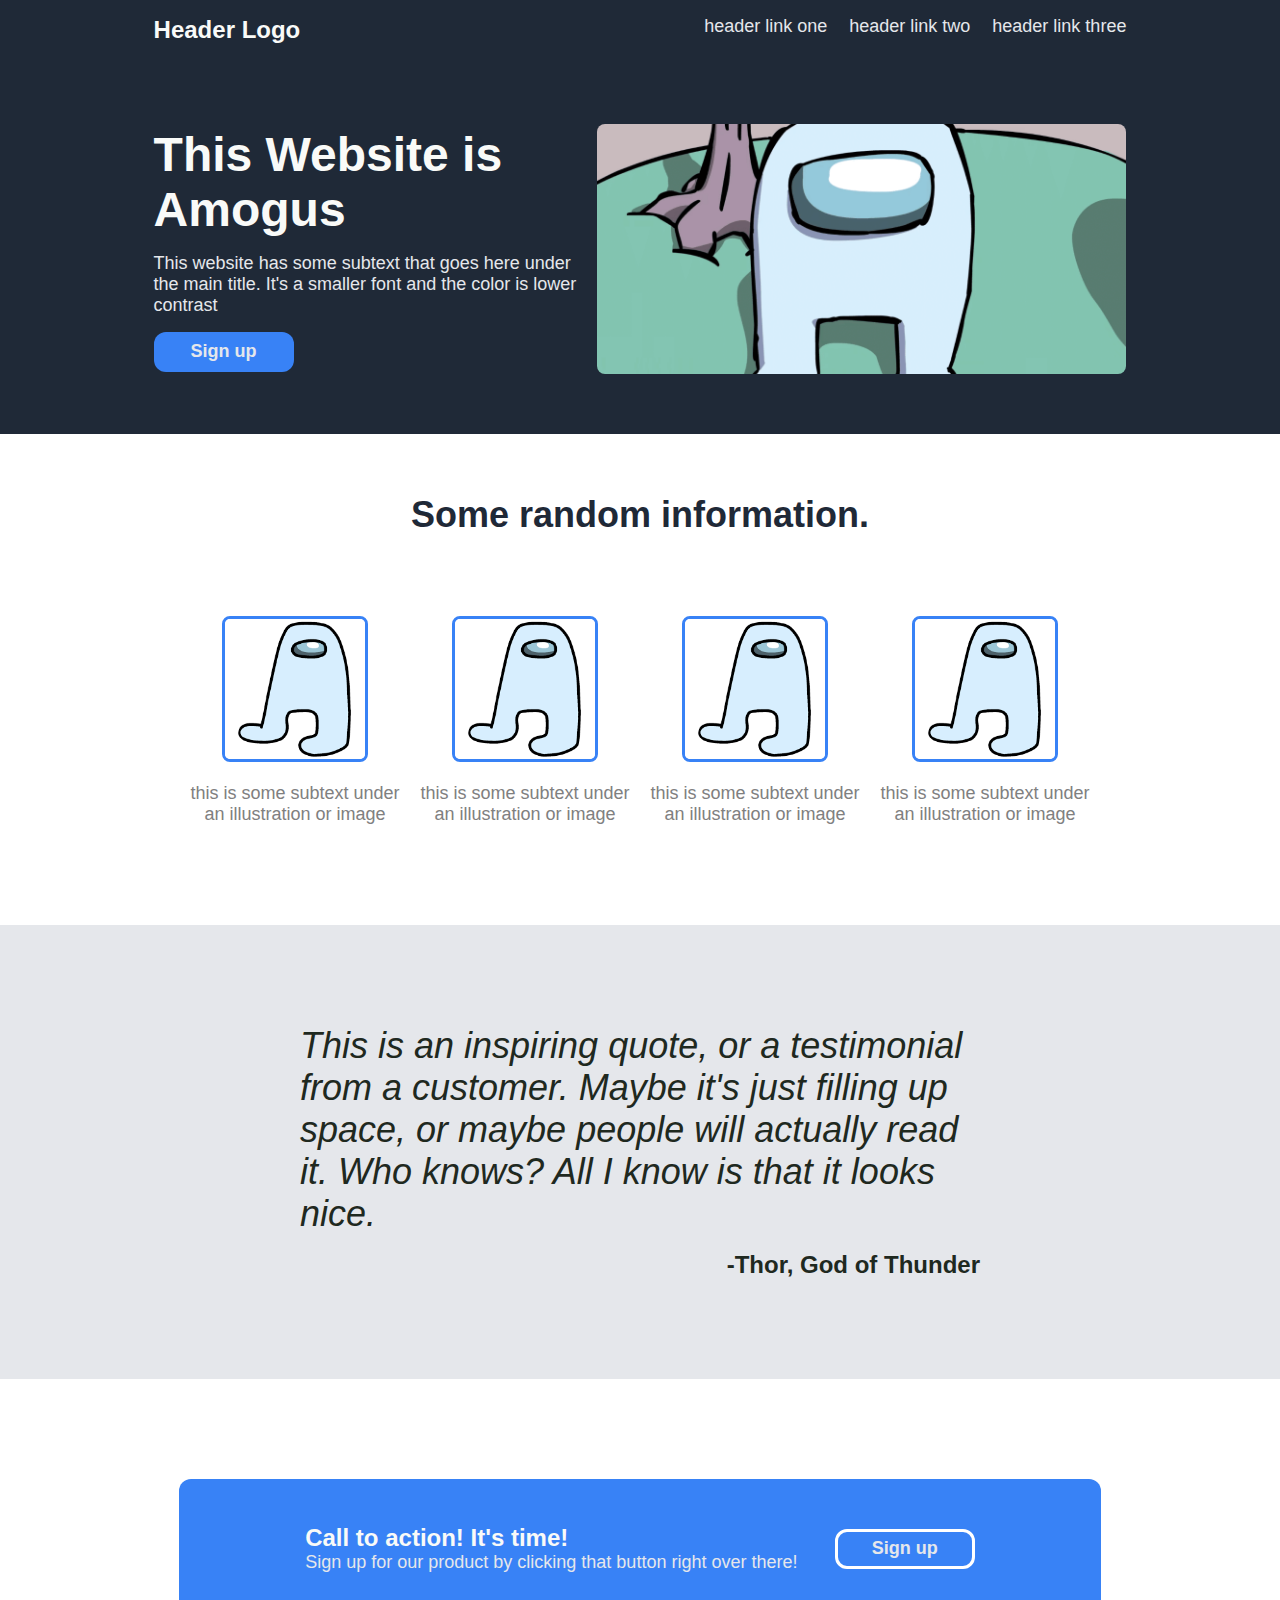
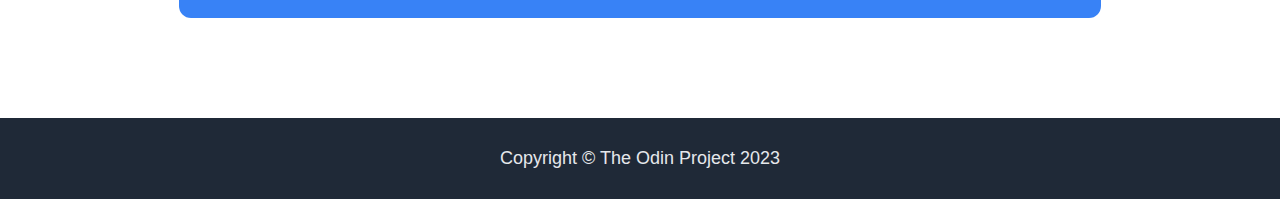
<file: index.html>
<!DOCTYPE html>
<html lang="en">
  <head>
    <meta charset="UTF-8" />
    <meta http-equiv="cache-control" content="no-cache" />
    <meta http-equiv="expires" content="0" />
    <meta http-equiv="pragma" content="no-cache" />
    <title>Amogus</title>
    <link rel="stylesheet" href="styles.css" />
  </head>
  <body>
    <div class="section-1">
      <div class="section">
        <div class="header">
          <div class="header-logo">Header Logo</div>
          <ul class="right-links">
            <li><a href="">header link one</a></li>
            <li><a href="">header link two</a></li>
            <li><a href="">header link three</a></li>
          </ul>
        </div>

        <div class="hero">
          <div class="hero__left">
            <div class="hero-main-text">This Website is Amogus</div>
            <div class="hero-secondary-text">
              This website has some subtext that goes here under the main title.
              It's a smaller font and the color is lower contrast
            </div>
            <button>Sign up</button>
          </div>
          <div class="hero__right"></div>
        </div>
      </div>
    </div>
    <div class="section-2">
      <div class="section">
        <div class="information-header">Some random information.</div>
        <div class="cards">
          <div class="card">
            <div class="img-container">
              <img src="./imgs/amogus-square.png" alt="Square Amogus" />
            </div>
            <div>this is some subtext under an illustration or image</div>
          </div>
          <div class="card">
            <div class="img-container">
              <img src="./imgs/amogus-square.png" alt="Square Amogus" />
            </div>
            <div>this is some subtext under an illustration or image</div>
          </div>
          <div class="card">
            <div class="img-container">
              <img src="./imgs/amogus-square.png" alt="Square Amogus" />
            </div>
            <div>this is some subtext under an illustration or image</div>
          </div>
          <div class="card">
            <div class="img-container">
              <img src="./imgs/amogus-square.png" alt="Square Amogus" />
            </div>
            <div>this is some subtext under an illustration or image</div>
          </div>
        </div>
      </div>
    </div>
    <div class="section-3">
      <div class="section">
        <div class="quote-text">
          This is an inspiring quote, or a testimonial from a customer. Maybe
          it's just filling up space, or maybe people will actually read it. Who
          knows? All I know is that it looks nice.
        </div>
        <div class="quote-sayer">-Thor, God of Thunder</div>
      </div>
    </div>

    <div class="section-4">
      <div class="cta">
        <div class="cta__left">
          <div class="cta-main-text">Call to action! It's time!</div>
          <div class="cta-secondary-text">
            Sign up for our product by clicking that button right over there!
          </div>
        </div>
        <div class="cta__right">
          <button>Sign up</button>
        </div>
      </div>
    </div>
    <div class="section-5">
      <div class="footer">Copyright © The Odin Project 2023</div>
    </div>
  </body>
</html>
</file>
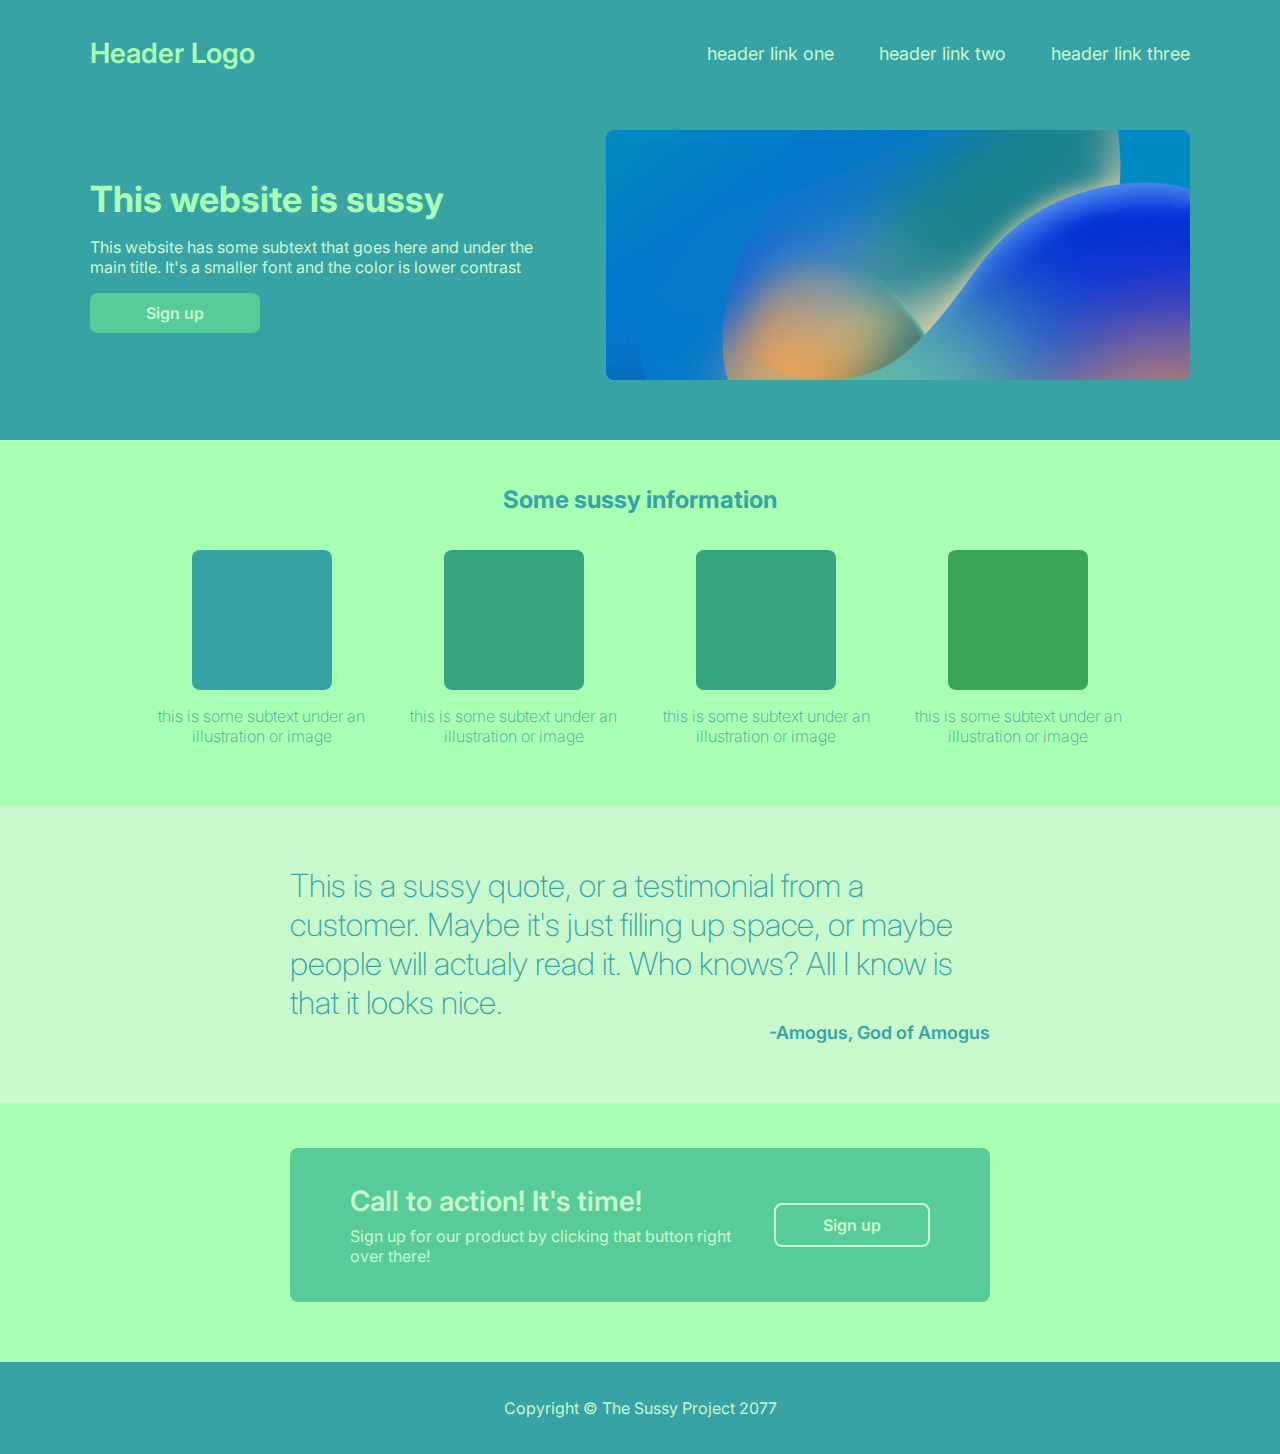
<file: version-2/index.html>
<!DOCTYPE html>
<html lang="en">
  <head>
    <meta charset="UTF-8" />
    <title>Version 2</title>
    <link rel="stylesheet" href="style.css" />
    <!-- Font Family -->
    <link rel="preconnect" href="https://fonts.googleapis.com" />
    <link rel="preconnect" href="https://fonts.gstatic.com" crossorigin />
    <link
      href="https://fonts.googleapis.com/css2?family=Inter:wght@200;400;600&display=swap"
      rel="stylesheet"
    />
  </head>
  <body>
    <div class="section--1">
      <div class="wrapper">
        <div class="header">
          <div class="header__logo">Header Logo</div>
          <ul class="header__menu">
            <li class="header__menu-item">
              <a href="#">header link one</a>
            </li>
            <li class="header__menu-item">
              <a href="#">header link two</a>
            </li>
            <li class="header__menu-item">
              <a href="#">header link three</a>
            </li>
          </ul>
        </div>
        <div class="hero">
          <div class="hero__left">
            <h2 class="hero__left-heading">This website is sussy</h2>
            <p>
              This website has some subtext that goes here and under the main
              title. It's a smaller font and the color is lower contrast
            </p>
            <button class="button button--cta">Sign up</button>
          </div>
          <div class="hero__right"></div>
        </div>
      </div>
    </div>

    <div class="section--2">
      <div class="wrapper">
        <h2 class="section--2__heading">Some sussy information</h2>
        <div class="section--2__cards">
          <div class="section--2__cards card">
            <div class="img img--1"></div>
            <p>this is some subtext under an illustration or image</p>
          </div>
          <div class="section--2__cards card">
            <div class="img img--2"></div>
            <p>this is some subtext under an illustration or image</p>
          </div>
          <div class="section--2__cards card">
            <div class="img img--3"></div>
            <p>this is some subtext under an illustration or image</p>
          </div>
          <div class="section--2__cards card">
            <div class="img img--4"></div>
            <p>this is some subtext under an illustration or image</p>
          </div>
        </div>
      </div>
    </div>

    <div class="section--3">
      <div class="wrapper">
        <p class="quote">
          This is a sussy quote, or a testimonial from a customer. Maybe it's
          just filling up space, or maybe people will actualy read it. Who
          knows? All I know is that it looks nice.
        </p>
        <p class="author">-Amogus, God of Amogus</p>
      </div>
    </div>

    <div class="section--4">
      <div class="wrapper">
        <div class="cta">
          <div class="cta__left">
            <p class="cta__left-big">Call to action! It's time!</p>
            <p class="cta__left-small">
              Sign up for our product by clicking that button right over there!
            </p>
          </div>
          <button class="button button--cta button--cta--transparent">
            Sign up
          </button>
        </div>
      </div>
    </div>

    <div class="section--5">
      <div class="wrapper">
        <div class="footer">
          <div>Copyright © The Sussy Project 2077</div>
        </div>
      </div>
    </div>
  </body>
</html>
</file>
<file: styles.css>
body {
  font-family: Roboto, sans-serif;
  margin: 0;
  display: flex;
  flex-direction: column;
  background-color: black;
}

.header,
.hero,
.footer {
  background-color: hsl(215, 28%, 17%);
}

.right-links {
  display: flex;
  gap: 22px;
}

.header {
  display: flex;
  justify-content: space-between;
}

.header-logo {
  font-size: 24px;
  color: #f9faf8;
  font-weight: bold;
}

ul {
  list-style: none;
  padding: 0;
  margin: 0;
}
.header a {
  font-size: 18px;
  color: #e5e7eb;
  text-decoration: none;
  font-weight: 300;
}

.hero-main-text {
  font-size: 48px;
  font-weight: 800;
  color: #f9faf8;
}

.hero-secondary-text {
  font-size: 18px;
  color: #e5e7eb;
  font-weight: 300;
}

button {
  background-color: #3882f6;
  color: #e5e7eb;
  font-weight: 600;
  font-size: 18px;
  border-radius: 12px;
  padding: 0;
  border: none;

  width: 140px;
  height: 40px;
}

.rectangular-image {
  height: 225px;
  width: auto;
}

.information {
  background-color: white;
}

.information-header {
  font-size: 36px;
  font-weight: 800;
  color: #1f2937;
}

.quote-section {
  background-color: #e5e7eb;
}

.quote-text {
  font-size: 36px;
  font-style: italic;
  font-weight: lighter;
  color: #1f291f;
}

.quote-sayer {
  font-weight: bold;
  color: #1f291f;
  font-size: 24px;
}

.cta {
  background-color: #3882f6;
}

.cta-main-text {
  font-size: 24px;
  font-weight: bold;
  color: #f9faf8;
}

.cta-secondary-text {
  font-size: 18px;
  color: #e5e7eb;
  font-weight: 300;
}

.cta button {
  border: solid;
  border-color: white;
}

.footer {
  font-size: 18px;
  color: #e5e7eb;
  font-weight: 300;
}

.section-1 {
  background-color: hsl(215, 28%, 17%);
  padding-block: 16px 60px;
  padding-inline: clamp(16px, 12vw, 180px);
}

.section {
  display: flex;
  flex-direction: column;
  gap: 80px;
}

.hero {
  display: flex;
  align-items: center;
  justify-content: space-between;
  min-height: 250px;
  gap: 16px;
}

.hero__left {
  flex: 1;
  display: flex;
  flex-direction: column;
  gap: 16px;
}

.hero__right {
  background-image: url(./imgs/amogus-rectangle.png);
  flex: 1.24;
  align-self: stretch;
  background-size: cover;
  border-radius: 8px;
}

.img-container img {
  border-radius: 8px;
  width: 140px;
  height: 140px;
  object-fit: contain;

  border: 3px solid #3882f6;
}

.section-2 {
  background-color: white;
  padding-block: 60px 100px;
  padding-inline: clamp(16px, 16vw, 180px);
}

.cards {
  display: flex;
}

.information-header {
  display: flex;
  justify-content: center;
}

.card {
  display: flex;
  flex-direction: column;
  align-items: center;
  gap: 16px;

  color: grey;
  font-size: 18px;
}

.card div {
  text-align: center;
}

.section-3 {
  background-color: #e5e7eb;
  padding-block: 100px 100px;
  padding-inline: clamp(16px, 25vw, 300px);
}

.section-3 .section {
  gap: 16px;
}

.quote-sayer {
  align-self: flex-end;
}

.section-4 {
  background-color: white;
  padding-block: 100px 100px;
  padding-inline: clamp(16px, 14vw, 300px);
}

.cta {
  padding-block: 45px;
  padding-inline: 126px;
  border-radius: 12px;

  display: flex;
  gap: 16px;
  align-items: center;
  justify-content: space-between;
}

.cta__left {
  flex: 1;
}

.section-5 {
  background-color: hsl(215, 28%, 17%);
  padding-block: 30px;
  padding-inline: clamp(16px, 14vw, 300px);
  display: flex;
  justify-content: center;
}

.footer {
  align-self: center;
}
</file>
<file: version-2/style.css>
:root {
  --text-dark: #38a3a5;
  --cta: #57cc99;
  --text-light: #a9ffb3;
  --text-lighter: #c7f9cc;
}

body {
  font-family: "Inter", -apple-system, BlinkMacSystemFont, "Segoe UI", Roboto,
    Oxygen, Ubuntu, Cantarell, "Open Sans", "Helvetica Neue", sans-serif;
  color: var(--text-lighter);
  background-color: var(--text-dark);
}

* {
  box-sizing: inherit;
  margin: 0;
  padding: 0;
}

.header {
  display: flex;
  justify-content: space-between;
  align-items: center;
}

.section--1 {
  background-color: var(--text-dark);
  padding-block: 36px 60px;
  padding-inline: clamp(16px, 5vw, 181px);
}

.header__logo {
  font-size: 1.75rem;
  font-weight: 600;
  color: var(--text-light);
}

.header__menu {
  display: flex;
  gap: 45px;
}

ul {
  list-style: none;
}

li {
  color: var(--text-lighter);
  font-size: 1.125rem;
}

a,
a:visited {
  text-decoration: none;
  color: inherit;
}

.hero__left-heading {
  color: var(--text-light);
  font-size: 2.25rem;
}

.hero__left {
  display: flex;
  flex-direction: column;
  justify-content: center;
  flex: 1;
  gap: 16px;
  min-height: 250px;
}

.hero__right {
  align-self: stretch;
  flex: 1.24;
  border-radius: 8px;
  background: url(./hero-image2.jpeg);
  background-size: cover;
}

.button {
  width: 170px;
  height: 40px;
  border-radius: 8px;
  border: 0;
  color: inherit;
  font-family: inherit;
}

.button--cta {
  background-color: var(--cta);
  font-size: 1rem;
  font-weight: 600;
}

.hero {
  display: flex;
  justify-content: space-between;
  align-items: center;
  gap: 45px;
}

.wrapper {
  display: flex;
  flex-direction: column;
  max-width: 1100px;
  margin: auto;
}

.section--1 .wrapper {
  gap: 60px;
}

.section--2 {
  background-color: var(--text-light);
  padding-block: 45px 60px;
  padding-inline: clamp(16px, 12vw, 181px);
}

.section--2 .wrapper {
  gap: 36px;
}

.section--2__heading {
  color: var(--text-dark);
}

.section--2__heading {
  display: flex;
  justify-content: center;
}

.section--2__cards {
  display: flex;
  gap: 36px;
}

.section--2__cards .card {
  display: flex;
  flex-direction: column;
  align-items: center;
  gap: 16px;
  color: var(--text-dark);
  font-weight: 200;
}

.section--2__cards .img {
  border-radius: 8px;
  width: 140px;
  height: 140px;
}

.section--2__cards .card p {
  text-align: center;
}

.section--2__cards .card .img--1 {
  background-color: #38a3a5;
}
.section--2__cards .card .img--2 {
  background-color: #38a581;
}
.section--2__cards .card .img--3 {
  background-color: #38a581;
}
.section--2__cards .card .img--4 {
  background-color: #38a557;
}

.section--3 {
  background-color: var(--text-lighter);
  padding-block: 60px 60px;
}

.section--3 .wrapper {
  max-width: 70ch;
}

.section--3 p.quote {
  color: var(--text-dark);
  font-size: 2rem;
  font-weight: 200;
}

.section--3 p.author {
  color: var(--text-dark);
  font-size: 1.125rem;
  font-weight: 600;
  align-self: flex-end;
}

.section--4 {
  background-color: var(--text-light);
  padding-block: 45px 60px;
  padding-inline: clamp(100px, 15vw, 150px);
}

.section--4 .wrapper {
  max-width: 70ch;
}

.section--4 .cta {
  background-color: var(--cta);
  display: flex;
  gap: 8px;
  justify-content: space-between;
  align-items: center;
  padding-block: 36px;
  padding-inline: 60px;
  border-radius: 8px;
}

.button--cta--transparent {
  background-color: transparent;
  border: 2px solid var(--text-lighter);
}

.section--4 .cta__left-big {
  font-weight: 600;
  font-size: 1.75rem;
}

.section--4 .cta__left {
  display: flex;
  flex-direction: column;
  gap: 8px;
}

.section--5 {
  background-color: var(--text-dark);
  padding-block: 36px 36px;
}

.section--5 .footer {
  display: flex;
  justify-content: center;
}
</file>
